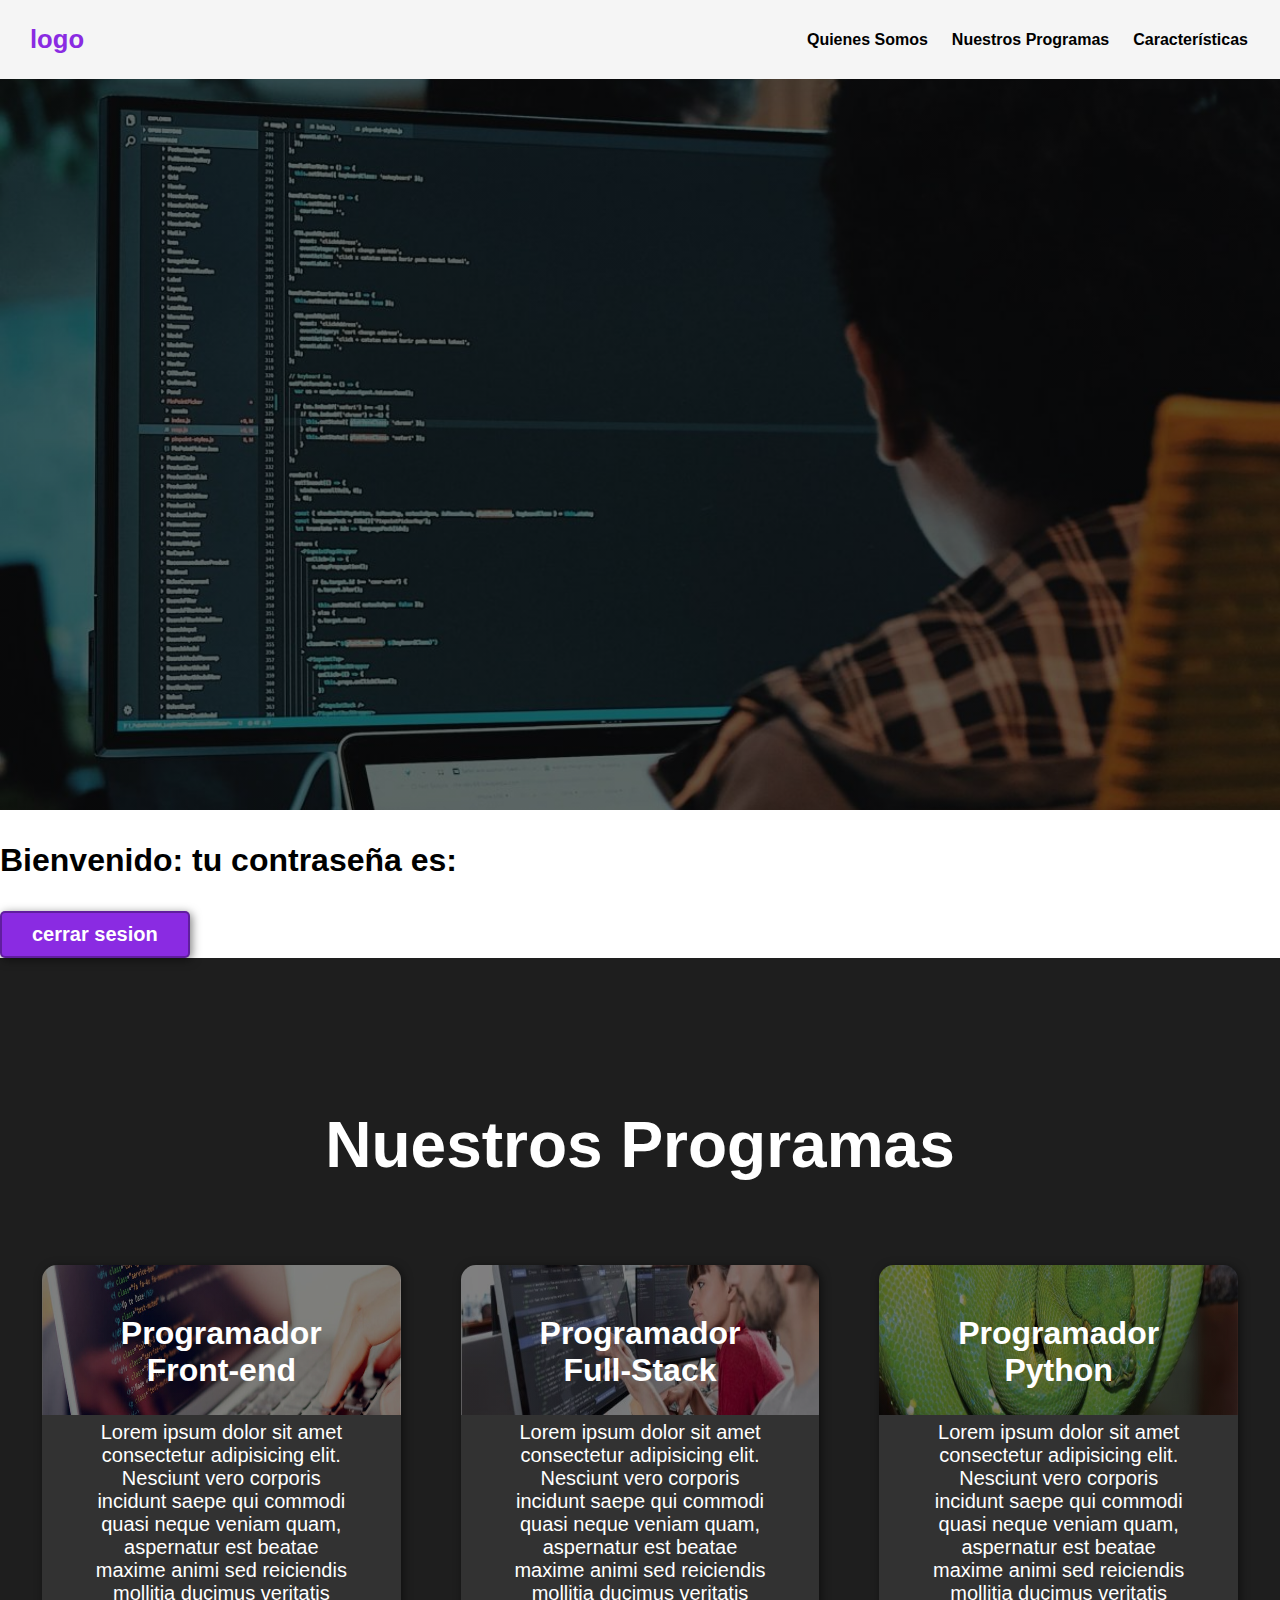
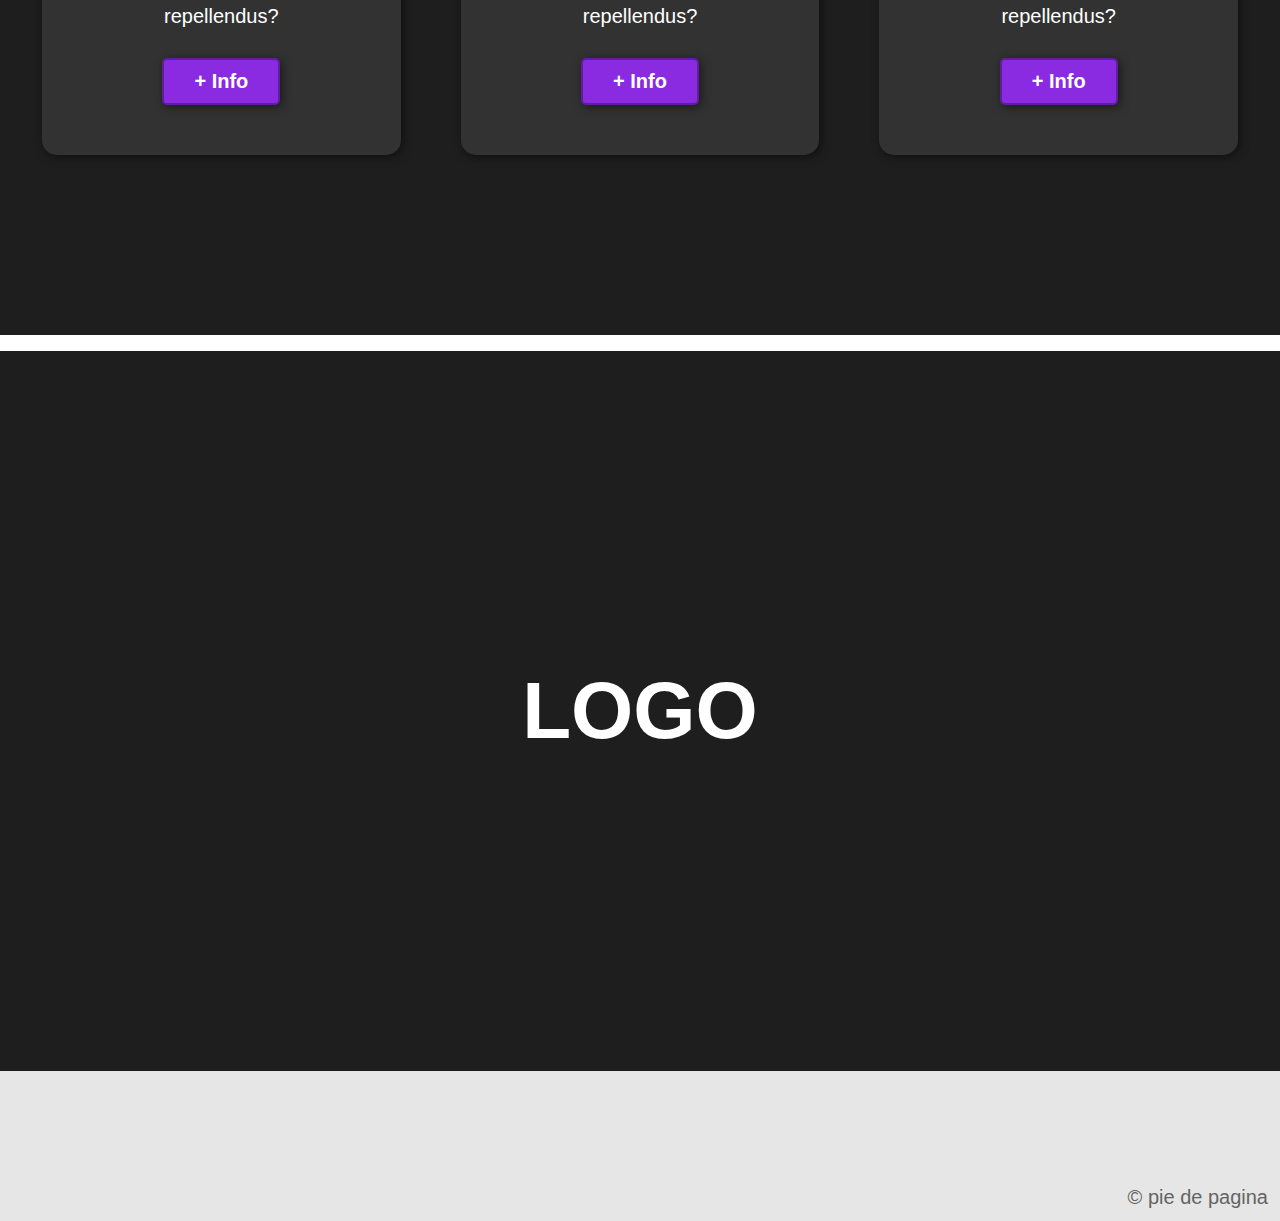
<file: index.html>
<!DOCTYPE html>
<html lang="en">
<head>
    <title>examen maquetacion</title>
    <link rel="stylesheet" href="index.css">

    <script type="text/javascript" src="js/jquery-3.3.1.min.js"></script>



</head>

<body>
    <header>
        <div class="container">
            <p class="logo">logo</p>
            <nav>
                <a href="#somos-proya">Quienes Somos</a>
                <a href="#nuestros-programas">Nuestros Programas</a>
                <a href="#caracteristicas">Características</a>
            </nav>
        </div>
    </header>

   

  


   






    <section id="hero">
         <div class="container">
        
    </div>
    </section>

   
   

<div id="sesion">
        <h3>Bienvenido: <span id="usuario"> </span>      tu contraseña es:  <span id="password"></span></h3>
    </div>
    <a href='#' id='cerrar-secion'><button>cerrar sesion</button></a>

    <script>
        //colocar los valores dentro del html
        $('#sesion #usuario').text(localStorage.usuario);
        $('#sesion #password').text(localStorage.password);

        //Cerrar sesion 
        $('#cerrar-secion').click(function(){
            localStorage.clear();
            window.location = "app.html";
        });
    </script>

    <section id="nuestros-programas">
        <div class="container">
            <h2>Nuestros Programas</h2>
            <div class="programas">
                <div class="carta">
                    <h3>Programador Front-end</h3>
                    <p>Lorem ipsum dolor sit amet consectetur adipisicing elit. Nesciunt vero corporis incidunt saepe qui commodi quasi neque veniam quam, aspernatur est beatae maxime animi sed reiciendis mollitia ducimus veritatis repellendus?</p>
                    <button>+ Info</button>
                </div>
                <div class="carta">
                    <h3>Programador Full-Stack</h3>
                    <p>Lorem ipsum dolor sit amet consectetur adipisicing elit. Nesciunt vero corporis incidunt saepe qui commodi quasi neque veniam quam, aspernatur est beatae maxime animi sed reiciendis mollitia ducimus veritatis repellendus?</p>
                    <button>+ Info</button>
                </div>
                <div class="carta">
                    <h3>Programador Python</h3>
                    <p>Lorem ipsum dolor sit amet consectetur adipisicing elit. Nesciunt vero corporis incidunt saepe qui commodi quasi neque veniam quam, aspernatur est beatae maxime animi sed reiciendis mollitia ducimus veritatis repellendus?</p>
                    <button>+ Info</button>
                </div>  
            </div>
        </div>
    </section>

    <section id="caracteristicas">
        <div class="">
            <ul>
                
            </ul>
        </div>
    </section>

    <section id="final">
        <h2>LOGO</h2>
        
    </section>

    <footer>
        <div class="container">
            <p>&copy; pie de pagina</p>
        </div>
    </footer>
     <script type="js/main.js"></script>
</body>
</html>
</file>
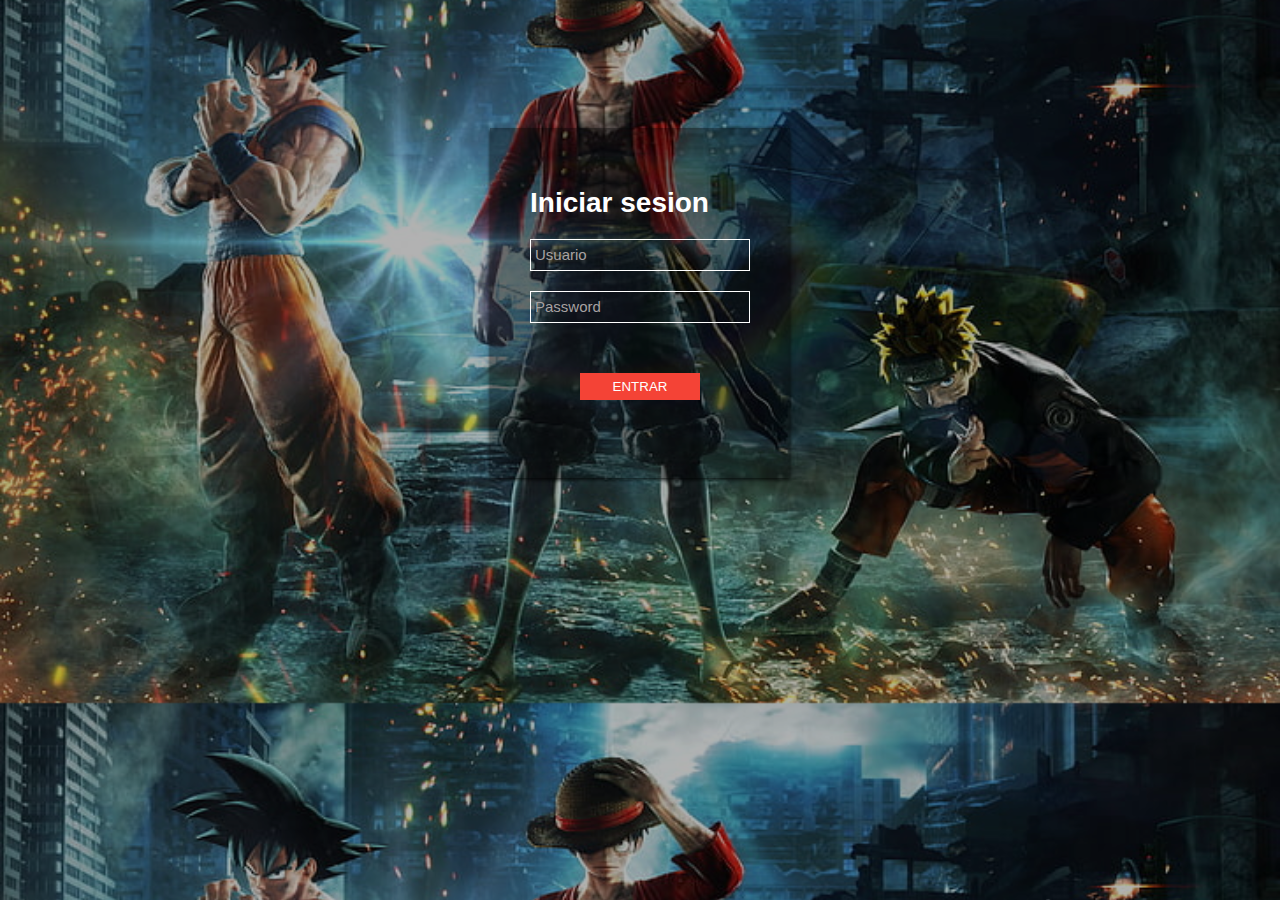
<file: app.html>
<!DOCTYPE html>
<html lang="en">
<head>
    <meta charset="UTF-8">
    <meta name="viewport" content="width=device-width, initial-scale=1.0">
    <meta http-equiv="X-UA-Compatible" content="ie=edge">
    <title>Document</title>
	<link rel="stylesheet" type="text/css" href="css/style.css">
	
	<script src="js/jquery-3.3.1.min.js"></script>
	<script src="js/localstorage.js"></script>
</head>
<body>
    <div class="login-box">

		<div class="left-box">
			<h1>Iniciar sesion</h1>
			<form  action="" method="POST" id="box-form">
				<input type="text" name="user" id="txt-user" class="input-box" placeholder="Usuario">

				<input type="password" name="password" id="txt-password" class="input-box" placeholder="Password">
				
				<input type="submit" name="entrar" value="Entrar">

			</form>
		</div>		
	</div>

</body>
</html>
</file>
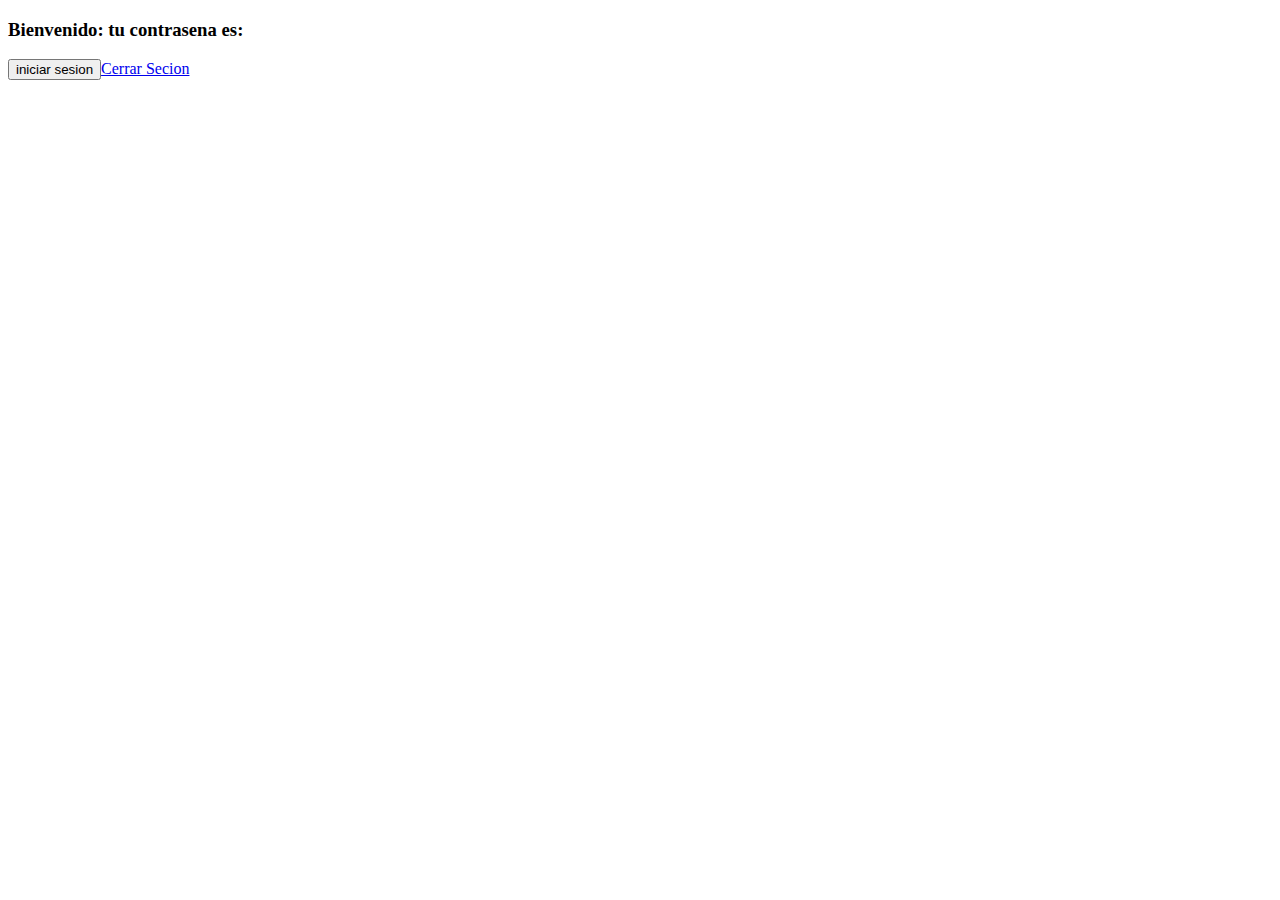
<file: sesion.html>
<!DOCTYPE html>
<html lang="en">
<head>
    <meta charset="UTF-8">
    <meta name="viewport" content="width=device-width, initial-scale=1.0">
    <meta http-equiv="X-UA-Compatible" content="ie=edge">
    <title>Document</title>
    <!-- JQUERY -->

    <script type="text/javascript" src="js/jquery-3.3.1.min.js"></script>
    
</head>
<body>
    <div id="sesion">
        <h3>Bienvenido: <span id="usuario"> </span> tu contrasena es: <span id="password"></span></h3>
    </div>
    <a href='#' id='cerrar-secion'><button>iniciar sesion</button>Cerrar Secion</a>

    <script>
        //colocar los valores dentro del html
        $('#sesion #usuario').text(localStorage.usuario);
        $('#sesion #password').text(localStorage.password);

        //Cerrar sesion 
        $('#cerrar-secion').click(function(){
            localStorage.clear();
            window.location = "index.html";
        });
    </script>
</body>
</html>
</file>
<file: index.css>
*{
    box-sizing: border-box;
}

html{
    scroll-behavior: smooth;
}

body{
    font-family: 'Roboto', sans-serif;
    margin: 0;
}



.contenedor{
    width: 100%;
    position: relative;
    height: 780px;
}
.botones{
    font-size: 30px;
    width: 70px;
    height: 70px;
    line-height: 70px;
    border-radius: 50%;
    background-color: rgba(0, 0, 0, .7);
    text-align: center;
    font-weight: bold;
    position: absolute;
    color: #fff;
    box-shadow: 0 0 10px rgba(255, 255, 255, .6);
    -webkit-transition: all .3s ease;
    -o-transition:  all .3s ease;
    transition: all .3s ease;
}
.botones:hover{
    cursor: pointer;
    transform: scale(1.2,1.2);
}

.atras{
    left: 2%;
    top: calc(50% - 70px);
}
.adelante{
    right: 2%;
    top: calc(50% - 70px);
}






h1{ font-size: 3.5em;}
h2{ font-size: 2.7em;}
h3{ font-size: 2em;}
p{ font-size: 1.25em;}
ul{ list-style: none;}
li{ font-size: 1.25em;}

button{
    font-size: 1.25em;
    font-weight: bold;
    padding: 10px 30px;
    border-radius: 5px;
    border: 2px solid rgba(0,0,0,0.3);
    box-shadow: 2px 2px 10px rgba(0,0,0,0.5);
    color: white;
    background-color: blueviolet;
}

button:hover{
    background-color: rgb(101, 33, 165);
}

.container{
    max-width: 1400px;
    margin: auto;
}

.color-acento{ color:blueviolet; }

header{
    background-color: rgb(245,245,245);
    
}

header .logo{
    margin: 0;
    padding: 25px 30px;
    font-weight: bold;
    color: blueviolet;
    font-size: 1.6em;
}

header .container{
    display: flex;
    flex-direction: column;
    align-items: center;
}

header nav{
    display: flex;
    flex-direction: column;
    text-align: center;
    padding-bottom: 25px;
}

header a{
    padding: 5px 12px;
    text-decoration: none;
    font-weight: bold;
    color: black;
}

header a:hover{
    color: blueviolet;
}

#hero{
    display: flex;
    align-items: center;
    justify-content: center;
    text-align: center;
    flex-direction: column;
    height: 90vh;
    background-image: linear-gradient(
        0deg,
        rgba(0,0,0,0.5),
        rgba(0,0,0,0.5)
    )
    ,url("media/hero.jpg");
    background-repeat: no-repeat;
    background-size: cover;
    background-position: center center;
}

#hero h1{
    color: white;
}

#hero button{
    font-size: 1.50em;
}

#somos-proya .container{
    text-align: center;
    padding: 200px 12px;
}

#nuestros-programas{
    background-color: rgb(30,30,30);
    color: white;
    text-align: center;
}

#nuestros-programas .container{
    padding: 150px 12px;
}

#nuestros-programas h2{
    margin-top: 0;
    font-size: 3.2em;
}

#nuestros-programas p{
    display: none;
}

#nuestros-programas .carta{
    background-position: center center;
    background-size: cover;
    padding: 50px 0px;
    margin: 30px;
    border-radius: 15px;
}

.carta:first-child{
    background-image: linear-gradient(
        0deg,
        rgba(0,0,0,0.5),
        rgba(0,0,0,0.5)
    )
    ,url("media/front-end.jpg");

}

.carta:nth-child(2){
    background-image: linear-gradient(
        0deg,
        rgba(0,0,0,0.5),
        rgba(0,0,0,0.5)
    )
    ,url("media/full-stack.jpg");
}

.carta:nth-child(3){
    background-image: linear-gradient(
        0deg,
        rgba(0,0,0,0.5),
        rgba(0,0,0,0.5)
    )
    ,url("media/python.jpg");

}

#caracteristicas .container{
    text-align: center;
    padding: 250px 12px;
}

#caracteristicas li{
    margin: 16px 0px;
    font-weight: bold;
}

#final{
    display: flex;
    flex-direction: column;
    justify-content: center;
    align-items: center;
    text-align: center;
    background-color: rgb(30,30,30);
    color: white;
    height: 80vh;
}

#final h2{
    font-size: 9vw;
}

#final button{
    font-size: 5vw;
}

footer{
    background-color: rgb(230,230,230);
}

footer p{
    margin: 0;
    padding: 12px;
    color: rgb(100,100,100);
}

footer .container{
    height: 150px;
    display: flex;
    justify-content: center;
    align-items: flex-end;
}

@media (min-width: 850px){
    header{
        position: fixed;
        width: 100%;
    }

    header .container{
        flex-direction: row;
        justify-content: space-between;
    }

    header nav{
        flex-direction: row;
        padding-bottom: 0;
        padding-right: 20px;
    }

    #hero h1{
        font-size: 5em;
    }

    #somos-proya .container{
        display: flex;
        justify-content: space-evenly;
    }

    #somos-proya .texto{
        width: 50%;
        max-width: 600px;
        text-align: initial;
        padding-left: 30px;
        display: flex;
        flex-direction: column;
        justify-content: center;
    }

    #somos-proya h2{
        margin-top: 0px;
    }

    #somos-proya .img-container{
        background-image: url("media/somos-proya.jpg");
        background-size: cover;
        background-position: center center;
        height: 500px;
        width: 400px; 
    }

    #nuestros-programas .programas{
        display: flex;
        justify-content: center;
    }

    #nuestros-programas p{
        display: block;
        margin-bottom: 30px;
    }

    #nuestros-programas h2{
        font-size: 4em;
    }

    #nuestros-programas h3{
        margin-top: 0;
    }

    #nuestros-programas .carta{
        padding: 50px;
        background-size: 100% 150px;
        background-repeat: no-repeat;
        background-position-y: 0;
        background-color: rgba(50, 50, 50, 1);
        box-shadow: 2px 2px 10px rgba(0,0,0,0.5);
    }

    .carta:first-child{
        background-image: linear-gradient(
            0deg,
            rgba(0,0,0,0.5),
            rgba(0,0,0,0.5)
        )
        ,url("media/front-end-cropped.jpg");

    }

    .carta:nth-child(2){
        background-image: linear-gradient(
            0deg,
            rgba(0,0,0,0.5),
            rgba(0,0,0,0.5)
        )
        ,url("media/full-stack-cropped.jpg");
    }

    .carta:nth-child(3){
        background-image: linear-gradient(
            0deg,
            rgba(0,0,0,0.5),
            rgba(0,0,0,0.5)
        )
        ,url("media/python-cropped.jpg");

    }

    #caracteristicas{
        background-image: url("media/background-2.jpeg");
        background-repeat: no-repeat;
        background-size: 500px 400px;
        background-position: calc(100vw - 500px) 120px;
    }

    #caracteristicas .container{
        text-align: initial;
    }

    #caracteristicas ul{
        margin-left: 100px;
    }

    #final h2{
        font-size: 5em;
    }

    #final button{
        font-size: 2em;
    }

    footer .container{
        justify-content: flex-end;
    }
}

@media (min-width: 1200px) {
    #caracteristicas{
        background-position-x: calc(100vw - 800px);
    }
}
</file>
<file: css/style.css>
* {
    box-sizing: border-box;
}
html{
	box-sizing: border-box;
}
*,
*::before,
*::after {
  box-sizing: inherit;
}
body{
	margin: 0;
	padding: 0;
	font-size: 16px;
	color: rgb(255, 251, 251);
	font-family: sans-serif;
	background-image: linear-gradient(rgba(0,0,0,.3),rgba(0,0,0,.3)),
										url(../media/g.jpg);
	background-position: center;
	background-size: cover;
	font-weight: 300;
}
.login-box{
	position: relative;
	margin: 10% auto;
	height: 350px;
	width: 300px;
	background: rgba(0,0,0,.4);
	box-shadow: 0 2px 4px rgba(0, 0, 0, .8);
}
.left-box{
	position: absolute;
	top: 0;
	left: 0;
	padding: 40px;
	width: 300px;
	height: 400px;
}
h1{
	margin-bottom: 20px;
	font-size: 28px;
	color: #fff;
}
.input-box{
	display: block;
	margin-bottom: 20px;
	padding: 4px;
	width: 220px;
	height: 32px;
	border: 1px solid #fff;
	outline: none;
	font-size: 15px;
	transition: .2s;
	color: #fff;
	background: transparent;
}
input[type="submit"]{
	display: block;
	margin: 0 auto;
	margin-top: 50px;
	margin-bottom: 50px;
	width: 120px;
	background: #f44336;
	border: none;
	color: #fff;
	text-transform: uppercase;
	cursor: pointer;
	transition: .2s;
	padding: 6px;
}

input[type="submit"]:hover,
input[type="submit"]:focus{
	background: #ff5722;
	transition: .2s;
}

input::placeholder{
	color:#a7a2a2;
}
</file>
